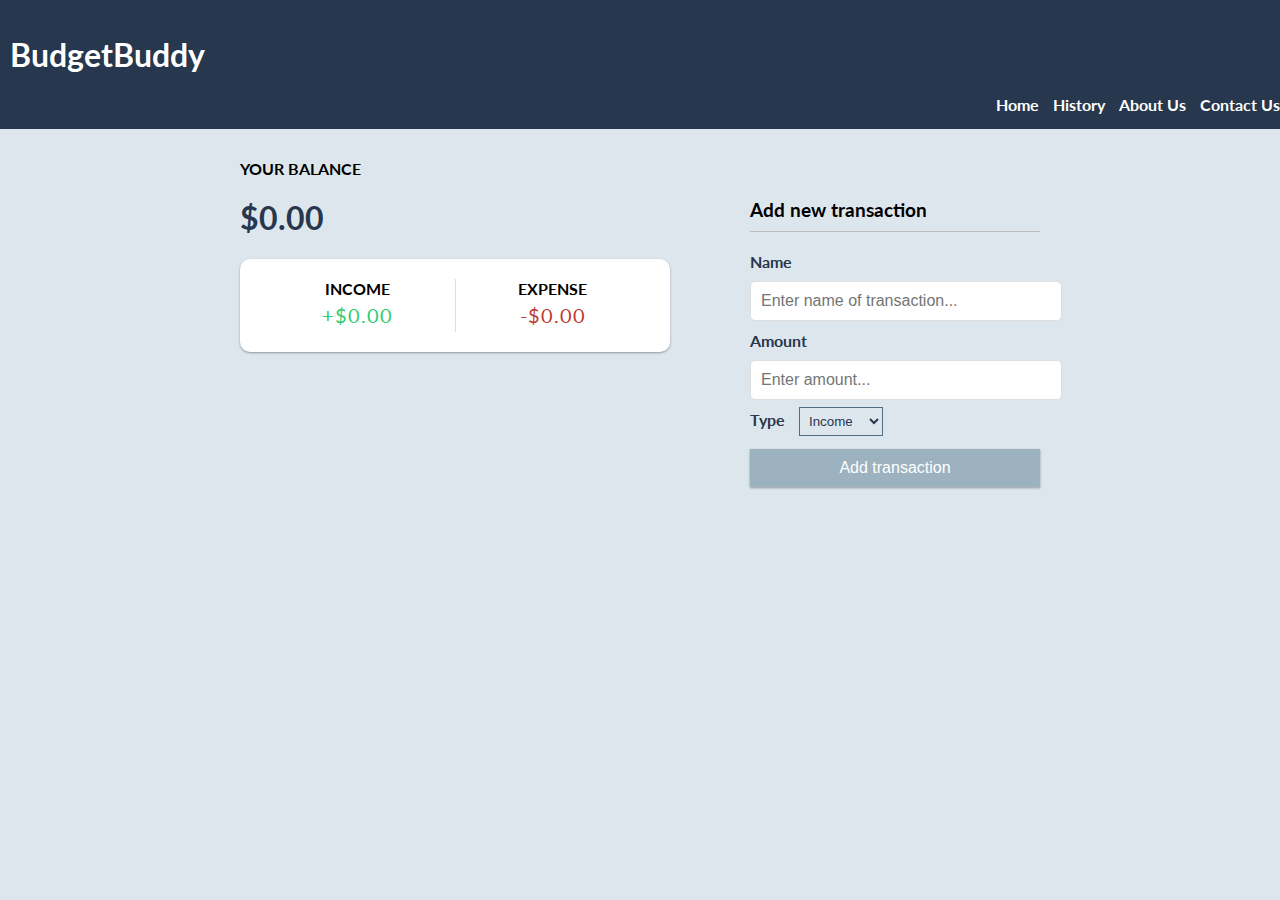
<file: index.html>
<!DOCTYPE html>
<html lang="en">
<head>
    <meta charset="UTF-8">
    
    <meta name="viewport" content="width=device-width, initial-scale=1.0">
    <link rel="stylesheet" href="mystyle.css">
    <title>Expense Tracker</title>
</head>
<body>
    
    <header class="header">
        <h1 id="BB">BudgetBuddy</h1>
        <nav class="nav-bar">
            <a href="index.html">Home</a>
            <a href="history.html">History</a>
            <a href="about.html">About Us</a>
            <a href="contact.html">Contact Us</a>
        </nav>
    </header>

    <iframe name="hidden-iframe" style="display: none;"></iframe>
    <div class="container">
        <div class="left-column">
          <h4>Your Balance</h4>
          <h1 id="balance">$0.00</h1>
          
          <div class="inc-exp-container">
            <div>
              <h4>Income</h4>
              <p id="money-plus" class="money plus">+$0.00</p>
            </div>
            <div>
              <h4>Expense</h4>
              <p id="money-minus" class="money minus">-$0.00</p>
            </div>
          </div>
        </div>
        
        <div class="right-column">
          <h3>Add new transaction</h3>
        <form id="form" action="add_transaction.php" method="POST" target="hidden-iframe">
            <div class="form-control">
                <label for="text">Name</label>
                <input type="text" id="text" name="name" placeholder="Enter name of transaction..." />
            </div>
            <div class="form-control">
                <label for="amount">Amount <br />
                </label>
                <input type="number" id="amount" name="amount" placeholder="Enter amount..." />
            </div>
            <div class="form-control">
                <label for="type">Type</label>
                <select id="type" name="type">
                    <option value="income">Income</option>
                    <option value="expense">Expense</option>
                </select>
            </div>
            <button class="btn" id="add-transaction-btn">Add transaction</button>
        </form>
    </div>
    <script>
        // Function to handle the transaction response and refresh the page
        function handleTransactionResponse(data) {
            console.log('Handling transaction response...');
            const parsedData = JSON.parse(data);

            // Update the HTML elements with the new values
            document.getElementById('balance').textContent = '$' + parsedData.balance;
            document.getElementById('money-plus').textContent = '+' + parsedData.income;
            document.getElementById('money-minus').textContent = '-' + parsedData.expense;

            // Refresh the page from the server after a short delay (adjust the delay as needed)
            setTimeout(function () {
                location.reload(true);
            }, 1000); // Reload from the server after 1 second (adjust the delay as needed)
        }

        // Add event listener to the "Add transaction" button
        document.getElementById('add-transaction-btn').addEventListener('click', function (event) {
            event.preventDefault(); // Prevent the form from submitting normally

            // Fetch balance, income, and expense from the server
            fetch('add_transaction.php', {
                method: 'POST',
                body: new FormData(document.getElementById('form'))
            })
            .then(response => {
                if (response.ok) {
                    // Log the response for debugging
                    console.log('Response:', response);
                    return response.text();
                } else {
                    console.log('Error: ' + response.status);
                }
            })
            .then(script => {
                // Log the script for debugging
                console.log('Received Script:', script);
                try {
                    eval(script);
                } catch (error) {
                    console.error('Error executing script:', error);
                }
            })
            .catch(error => console.error(error));
        });
    </script>
</body>
</html>
</file>
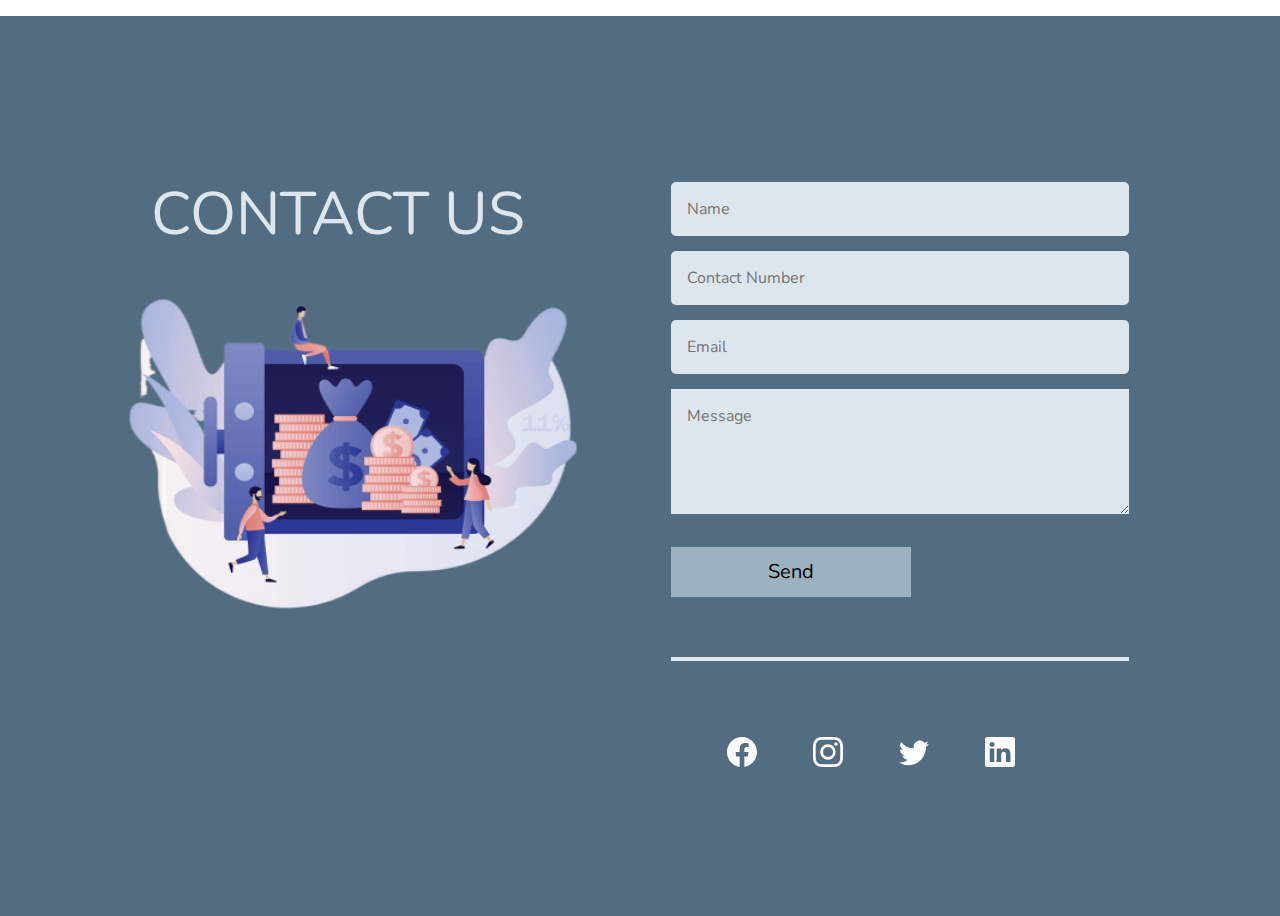
<file: contact.html>
<!DOCTYPE html>
<html lang="en">
<head>
    <meta charset="UTF-8">
    <meta name="viewport" content="width=device-width, initial-scale=1.0">
    <title>Contact Us</title>
    <!-- Link to the CSS file -->
    <link rel="stylesheet" href="styles.css">
    <link rel="stylesheet" href="responsive.css">
</head>
<body>
    <div class="arch_contact_us_duplicate">
        <div class="responsive-container-block big-container">
            <div class="responsive-container-block container">
                <div class="responsive-cell-block wk-mobile-12 wk-desk-5 wk-tab-10 wk-ipadp-5" id="ih6s">
                    <p class="text-blk section-head">
                        CONTACT US
                    </p>
                    <div><img src="Billdu_Business-expense-tracking-101-complete-guide-fotor-bg-remover-20230916211441.png" alt="Contact Us image" width="600px" height="350px"></div>


                </div>
                <div class="responsive-cell-block wk-ipadp-6 wk-mobile-12 wk-desk-5 wk-tab-9" id="i6df">
                    <div class="form-wrapper">
                        <input class="input input-element" name="Name" placeholder="Name">
                        <input class="input input-element" name="Contact Number" placeholder="Contact Number">
                        <input class="input input-element" name="Email" placeholder="Email">
                        <textarea class="textinput input-element" placeholder="Message"></textarea>
                        <button class="button">
                            Send
                        </button>
                    </div>
                    <div class="social-media-icon-container">
          <div class="icon-block social-icon">
            <svg style="color: white" xmlns="http://www.w3.org/2000/svg" width="16" height="16" fill="currentColor" class="bi bi-facebook" viewBox="0 0 16 16"> <path d="M16 8.049c0-4.446-3.582-8.05-8-8.05C3.58 0-.002 3.603-.002 8.05c0 4.017 2.926 7.347 6.75 7.951v-5.625h-2.03V8.05H6.75V6.275c0-2.017 1.195-3.131 3.022-3.131.876 0 1.791.157 1.791.157v1.98h-1.009c-.993 0-1.303.621-1.303 1.258v1.51h2.218l-.354 2.326H9.25V16c3.824-.604 6.75-3.934 6.75-7.951z" fill="white"></path> </svg>
          </div>
          <div class="icon-block social-icon">
            <svg style="color: white" xmlns="http://www.w3.org/2000/svg" width="16" height="16" fill="currentColor" class="bi bi-instagram" viewBox="0 0 16 16"> <path d="M8 0C5.829 0 5.556.01 4.703.048 3.85.088 3.269.222 2.76.42a3.917 3.917 0 0 0-1.417.923A3.927 3.927 0 0 0 .42 2.76C.222 3.268.087 3.85.048 4.7.01 5.555 0 5.827 0 8.001c0 2.172.01 2.444.048 3.297.04.852.174 1.433.372 1.942.205.526.478.972.923 1.417.444.445.89.719 1.416.923.51.198 1.09.333 1.942.372C5.555 15.99 5.827 16 8 16s2.444-.01 3.298-.048c.851-.04 1.434-.174 1.943-.372a3.916 3.916 0 0 0 1.416-.923c.445-.445.718-.891.923-1.417.197-.509.332-1.09.372-1.942C15.99 10.445 16 10.173 16 8s-.01-2.445-.048-3.299c-.04-.851-.175-1.433-.372-1.941a3.926 3.926 0 0 0-.923-1.417A3.911 3.911 0 0 0 13.24.42c-.51-.198-1.092-.333-1.943-.372C10.443.01 10.172 0 7.998 0h.003zm-.717 1.442h.718c2.136 0 2.389.007 3.232.046.78.035 1.204.166 1.486.275.373.145.64.319.92.599.28.28.453.546.598.92.11.281.24.705.275 1.485.039.843.047 1.096.047 3.231s-.008 2.389-.047 3.232c-.035.78-.166 1.203-.275 1.485a2.47 2.47 0 0 1-.599.919c-.28.28-.546.453-.92.598-.28.11-.704.24-1.485.276-.843.038-1.096.047-3.232.047s-2.39-.009-3.233-.047c-.78-.036-1.203-.166-1.485-.276a2.478 2.478 0 0 1-.92-.598 2.48 2.48 0 0 1-.6-.92c-.109-.281-.24-.705-.275-1.485-.038-.843-.046-1.096-.046-3.233 0-2.136.008-2.388.046-3.231.036-.78.166-1.204.276-1.486.145-.373.319-.64.599-.92.28-.28.546-.453.92-.598.282-.11.705-.24 1.485-.276.738-.034 1.024-.044 2.515-.045v.002zm4.988 1.328a.96.96 0 1 0 0 1.92.96.96 0 0 0 0-1.92zm-4.27 1.122a4.109 4.109 0 1 0 0 8.217 4.109 4.109 0 0 0 0-8.217zm0 1.441a2.667 2.667 0 1 1 0 5.334 2.667 2.667 0 0 1 0-5.334z" fill="white"></path> </svg>
          </div>
          <div class="icon-block social-icon">
            <svg style="color: white" xmlns="http://www.w3.org/2000/svg" width="16" height="16" fill="currentColor" class="bi bi-twitter" viewBox="0 0 16 16"> <path d="M5.026 15c6.038 0 9.341-5.003 9.341-9.334 0-.14 0-.282-.006-.422A6.685 6.685 0 0 0 16 3.542a6.658 6.658 0 0 1-1.889.518 3.301 3.301 0 0 0 1.447-1.817 6.533 6.533 0 0 1-2.087.793A3.286 3.286 0 0 0 7.875 6.03a9.325 9.325 0 0 1-6.767-3.429 3.289 3.289 0 0 0 1.018 4.382A3.323 3.323 0 0 1 .64 6.575v.045a3.288 3.288 0 0 0 2.632 3.218 3.203 3.203 0 0 1-.865.115 3.23 3.23 0 0 1-.614-.057 3.283 3.283 0 0 0 3.067 2.277A6.588 6.588 0 0 1 .78 13.58a6.32 6.32 0 0 1-.78-.045A9.344 9.344 0 0 0 5.026 15z" fill="white"></path> </svg>
          </div>
          <div class="icon-block social-icon">
            <svg style="color: white" xmlns="http://www.w3.org/2000/svg" width="16" height="16" fill="currentColor" class="bi bi-linkedin" viewBox="0 0 16 16"> <path d="M0 1.146C0 .513.526 0 1.175 0h13.65C15.474 0 16 .513 16 1.146v13.708c0 .633-.526 1.146-1.175 1.146H1.175C.526 16 0 15.487 0 14.854V1.146zm4.943 12.248V6.169H2.542v7.225h2.401zm-1.2-8.212c.837 0 1.358-.554 1.358-1.248-.015-.709-.52-1.248-1.342-1.248-.822 0-1.359.54-1.359 1.248 0 .694.521 1.248 1.327 1.248h.016zm4.908 8.212V9.359c0-.216.016-.432.08-.586.173-.431.568-.878 1.232-.878.869 0 1.216.662 1.216 1.634v3.865h2.401V9.25c0-2.22-1.184-3.252-2.764-3.252-1.274 0-1.845.7-2.165 1.193v.025h-.016a5.54 5.54 0 0 1 .016-.025V6.169h-2.4c.03.678 0 7.225 0 7.225h2.4z" fill="white"></path> </svg>
          </div>
        </div>
      </div>
    </div>
  </div>
</div>
</file>
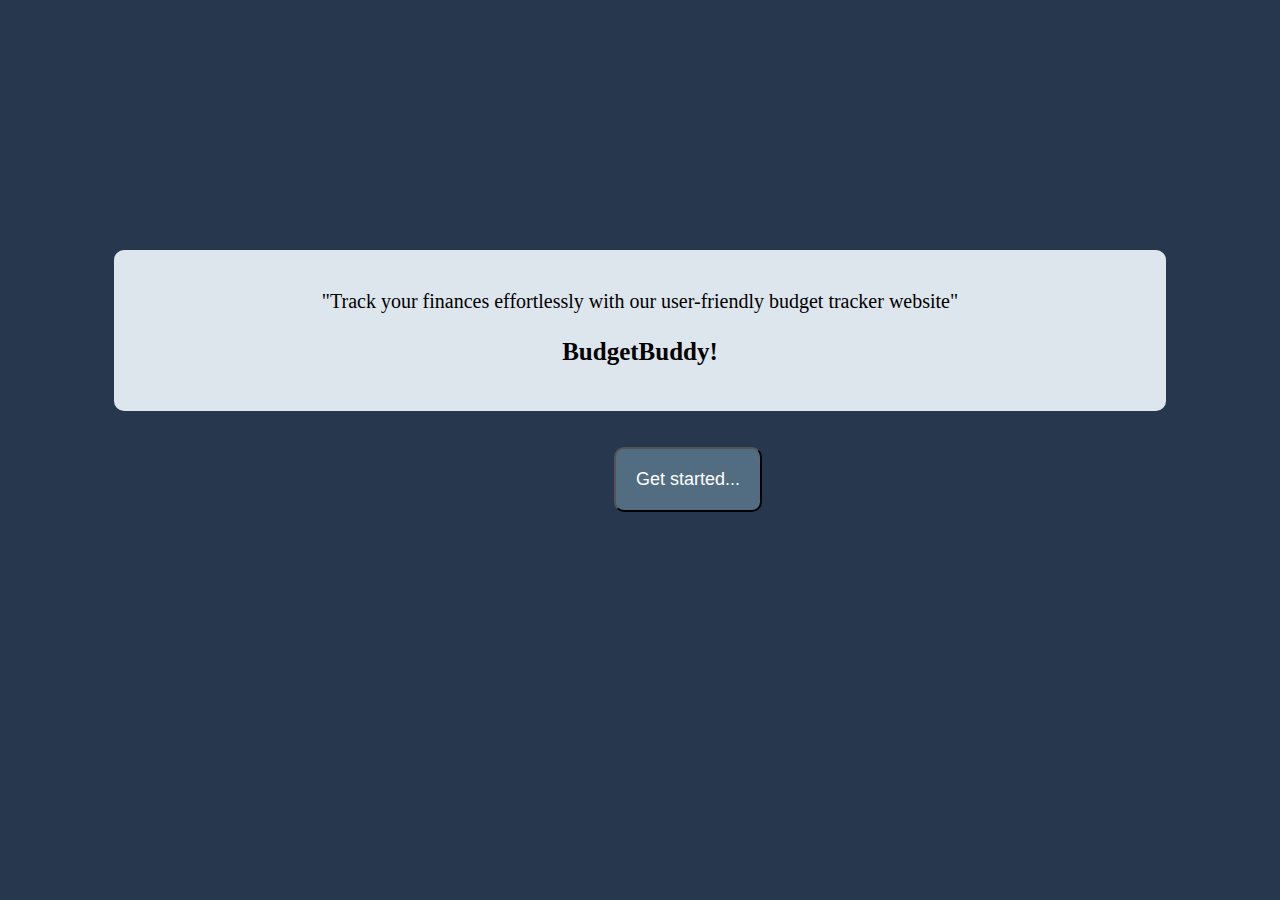
<file: getstarted.html>
<!DOCTYPE html>
<html lang="en">
<head>
    <meta charset="UTF-8">
    <meta name="viewport" content="width=device-width, initial-scale=1.0">
    <title>Get started</title>
    <style>
        body {
            background-color: #27374d;
        }

        .container {
            width: 80%;
            padding: 20px;
            background-color: #dde6ed;
            border-radius: 10px;
            margin-top: 250px;
            margin-left: auto;
            margin-right: auto;
        }

        p {
            text-align: center;
            font-size: 20px;
        }

        h3 {
            text-align: center;
            font-size: 25px;
        }

        footer {
            background-color: #27374d;
            color: #fff;
            text-align: center;
            padding: 20px;
            font-size: 15px;
        }

        button {
            background-color: #9d2b2f; /* You can change this color to any of the provided palettes */
            padding: 20px;
            border-radius: 10px;
            text-align: center;
            place-item: center;
            font-size: 18px;
            color: #fff;
        }

        .start {
            margin-left: 606px;
        }
    </style>
</head>
<body>
<div class="container">
    <p>"Track your finances effortlessly with our user-friendly budget tracker website"</p>
    <h3>BudgetBuddy!</h3>
</div>
<br><br>
<section class="start">
    <a href="index.html">
        <button style="background-color: #526D82; padding: 20px; border-radius: 10px; text-align: center; align-items: center; font-size: 18px; color: #fff; cursor: pointer;">Get started...</button>
    </a>
</section>
</body>
</html>
</file>
<file: mystyle.css>
@import url('https://fonts.googleapis.com/css?family=Lato&display=swap');

:root {
  --box-shadow: 0 1px 3px rgba(0, 0, 0, 0.12), 0 1px 2px rgba(0, 0, 0, 0.24);
  --primary-color: #27374D;
  --secondary-color: #526D82;
  --tertiary-color: #9DB2BF;
  --quaternary-color: #DDE6ED;
}

body {
  background-color: var(--quaternary-color);
  display: flex;
  flex-direction: column;
  align-items: center; 
  justify-content: flex-start; 
  min-height: 100vh;
  margin: 0;
  font-family: 'Lato', sans-serif;
}

.header {
  background-color: var(--primary-color);
  color: #fff;
  text-align: left;
  padding: 15px;
  width: 100%;
}

.header h1 {
  color: #fff; 
  padding-left: 10px;
  font-size: 32px; /* Adjust the font size as needed */
}

.nav-bar {
  background-color: var(--primary-color);
  color: #fff;
  text-align: right;
  width: 100%;
  white-space: nowrap; 
}

.nav-bar a {
  text-decoration: none;
  color: #fff;
  font-weight: bold;
  transition: color 0.3s;
  margin-top: 10px;
  margin-left: 10px; 
}

.nav-bar a:hover {
  color: var(--secondary-color);
}

.container {
  display: grid;
  grid-template-columns: repeat(2, 1fr);
  gap: 20px;
  margin: 30px auto;
  width: 80%;
  max-width: 800px;
}

h1 {
  color: var(--primary-color);
  margin-top: 20px;
}

nav ul {
  list-style-type: none;
  padding: 0;
}

nav ul li {
  margin-bottom: 10px;
  line-height: 1.5;
}

.left-column {
  padding-right: 100px; /* Add some padding for spacing */
  width: 100%;
  padding-left: 0;
}

.right-column {
  padding-left: 100px; /* Add some padding for spacing */
}


/* Ensure the width of the "Your Balance" section is fixed and doesn't expand */
.inc-exp-container {
  background-color: #fff;
  border-radius: 10px;
  box-shadow: var(--box-shadow);
  padding: 20px;
  width: 100%; /* Set the width to 100% within the column */
}

/* Rest of your existing styles... */

h3 {
  border-bottom: 1px solid #bbb;
  padding-bottom: 10px;
  margin: 40px 0 10px;
}

/* Ensure the width of the "Add new transaction" section is fixed and doesn't expand */
form#form {
  width: 100%; /* Set the width to 100% within the column */
  display: flex;
  flex-direction: column;
}

/* Rest of your existing styles... */


h3 {
  border-bottom: 1px solid #bbb;
  padding-bottom: 10px;
  margin: 40px 0 10px;
}

h4 {
  margin: 0;
  text-transform: uppercase;
}

.inc-exp-container {
  background-color: #fff;
  border-radius: 10px;
  box-shadow: var(--box-shadow);
  padding: 20px;
  display: flex;
  justify-content: space-between;
  margin: 20px 0;
}

.inc-exp-container > div {
  flex: 1;
  text-align: center;
}

.inc-exp-container > div:first-of-type {
  border-right: 1px solid #dedede;
}

.money {
  font-size: 20px;
  letter-spacing: 1px;
  margin: 5px 0;
}

.money.plus {
  color: #2ecc71;
}

.money.minus {
  color: #c0392b;
}

label {
  display: inline-block;
  margin: 10px 0;
}

input[type='text'],
input[type='number'] {
  border: 1px solid #dedede;
  border-radius: 5px;
  display: block;
  font-size: 16px;
  padding: 10px;
  width: 100%;
}

.btn {
  cursor: pointer;
  background-color: #0366D6;
  box-shadow: var(--box-shadow);
  color: #fff;
  border: 0;
  display: block;
  font-size: 16px;
  margin: 10px 0 30px;
  padding: 10px;
  width: 100%;
}

.btn:focus,
.delete-btn:focus {
  outline: 0;
}

.list {
  list-style-type: none;
  padding: 0;
  margin-bottom: 40px;
}

.list li {
  background-color: #fff;
  box-shadow: var(--box-shadow);
  color: #333;
  display: flex;
  justify-content: space-between;
  position: relative;
  padding: 10px;
  margin: 10px 0;
}

.list li.plus {
  border-right: 5px solid #2ecc71;
}

.list li.minus {
  border-right: 5px solid #c0392b;
}


label {
  color: #27374D;
  font-weight: bold;
  margin-right: 10px;
}

/* Apply styles to the select element */
select {
  background-color: #DDE6ED;
  border: 1px solid #526D82;
  padding: 5px;
  color: #27374D;
}

.btn {
  background-color: #9DB2BF;
  color: #fff;
  border: none;
  padding: 10px 20px;
  cursor: pointer;
  transition: background-color 0.3s ease, transform 0.2s ease;
}

/* Hover state styles */
.btn:hover {
  background-color: #526D82;
  transform: scale(1.05); /* Increase size slightly on hover */
}
</file>
<file: styles.css>
.arch_contact_us_duplicate * {
    font-family: Nunito, sans-serif;
  }
  .arch_contact_us_duplicate .text-blk.section-head {
    color: #DDE6ED;
  }
  .arch_contact_us_duplicate .icon-block svg {
    width: 100%;
    height: 100%;
  }  
  .arch_contact_us_duplicate .icon-block {
    width: 30px;
    height: 30px;
  }
  img{
    background-color: #526D82;
    transform: translateX(-100px);
  }
  
  .arch_contact_us_duplicate .text-blk {
    margin-top: 0px;
    margin-right: 0px;
    margin-bottom: 0px;
    margin-left: 0px;
    padding-top: 0px;
    padding-right: 0px;
    padding-bottom: 0px;
    padding-left: 0px;
    line-height: 25px;
  }
  
  .arch_contact_us_duplicate .responsive-container-block {
    min-height: 75px;
    height: fit-content;
    width: 100%;
    padding-top: 0px;
    padding-right: 0px;
    padding-bottom: 0px;
    padding-left: 0px;
    display: flex;
    flex-wrap: wrap;
    margin-top: 0px;
    margin-right: auto;
    margin-bottom: 0px;
    margin-left: auto;
    justify-content: flex-start;
  }
  
  .arch_contact_us_duplicate .responsive-cell-block {
    min-height: 75px;
  }
  
  .arch_contact_us_duplicate .responsive-container-block.big-container {
    justify-content: center;
    align-items: center;
    min-height: 100vh;
    padding-top: 0px;
    padding-right: 50px;
    padding-bottom: 0px;
    padding-left: 50px;
    background-color: #526D82;
  }
  
  .arch_contact_us_duplicate .responsive-container-block.container {
    max-width: 1100px;
    justify-content: space-evenly;
  }
  
  .arch_contact_us_duplicate .text-blk.section-head {
    font-size: 60px;
    line-height: 65px;
    margin-top: 0px;
    margin-right: 0px;
    margin-bottom: 24px;
    margin-left: 0px;
  }
  
  .arch_contact_us_duplicate .text-blk.section-subhead {
    font-size: 14px;
    line-height: 18px;
    color: #a30505;
  }
  div {
    margin-top: 1rem;
  }
  
  img {
    display: block;
    margin: 0 auto;
  }
  
  
  .arch_contact_us_duplicate .input {
    width: 100%;
    margin-top: 0px;
    margin-right: 0px;
    margin-bottom: 15px;
    margin-left: 0px;
    height: 54px;
    border-top-left-radius: 5px;
    border-top-right-radius: 5px;
    border-bottom-right-radius: 5px;
    border-bottom-left-radius: 5px;
    border-top-width: 2px;
    border-right-width: 2px;
    border-bottom-width: 2px;
    border-left-width: 2px;
    border-top-style: none;
    border-right-style: none;
    border-bottom-style: none;
    border-left-style: none;
    border-top-color: #767676;
    border-right-color: #767676;
    border-bottom-color: #767676;
    border-left-color: #767676;
    border-image-source: initial;
    border-image-slice: initial;
    border-image-width: initial;
    border-image-outset: initial;
    border-image-repeat: initial;
    padding-top: 1px;
    padding-right: 16px;
    padding-bottom: 1px;
    padding-left: 16px;
    font-size: 16px;
  }
  
  .arch_contact_us_duplicate .textinput {
    width: 100%;
    height: 125px;
    margin-top: 0px;
    margin-right: 0px;
    margin-bottom: 27px;
    margin-left: 0px;
    border-top-width: 1px;
    border-right-width: 1px;
    border-bottom-width: 1px;
    border-left-width: 1px;
    border-top-style: none;
    border-right-style: none;
    border-bottom-style: none;
    border-left-style: none;
    border-top-color: #767676;
    border-right-color: #767676;
    border-bottom-color: #767676;
    border-left-color: #767676;
    border-image-source: initial;
    border-image-slice: initial;
    border-image-width: initial;
    border-image-outset: initial;
    border-image-repeat: initial;
    font-size: 16px;
    padding-top: 16px;
    padding-right: 16px;
    padding-bottom: 16px;
    padding-left: 16px;
  }
  
  .arch_contact_us_duplicate .button {
    height: 50px;
    min-width: 240px;
    font-size: 20px;
    color: rgb(0, 0, 0);
    border-top-width: 2px;
    border-right-width: 2px;
    border-bottom-width: 2px;
    border-left-width: 2px;
    border-top-style: none;
    border-right-style: none;
    border-bottom-style: none;
    border-left-style: none;
    border-top-color: #767676;
    border-right-color: #767676;
    border-bottom-color: #767676;
    border-left-color: #767676;
    border-image-source: initial;
    border-image-slice: initial;
    border-image-width: initial;
    border-image-outset: initial;
    border-image-repeat: initial;
    margin-top: 0px;
    margin-right: 0px;
    margin-bottom: 60px;
    margin-left: 0px;
    background-color: #9db2bf;
  }
  
  .arch_contact_us_duplicate .form-wrapper {
    border-bottom-width: 4px;
    border-bottom-style: solid;
    border-bottom-color: #DDE6ED;
    margin-top: 0px;
    margin-right: 0px;
    margin-bottom: 60px;
    margin-left: 0px;
  }
  
  .arch_contact_us_duplicate .social-media-icon-container {
    display: flex;
    max-width: 400px;
    justify-content: space-evenly;
  }
  
  .arch_contact_us_duplicate .input-element {
    background-color: #DDE6ED;
  }
  
  .arch_contact_us_duplicate .icon-block.social-icon {
    fill: #8400ff;
  }
  
  @media (max-width: 1024px) {
    .arch_contact_us_duplicate .text-blk.section-head {
      font-size: 55px;
      line-height: 60px;
    }
  
    .arch_contact_us_duplicate .responsive-container-block.container {
      justify-content: space-between;
    }
  }
  
  @media (max-width: 768px) {
    .arch_contact_us_duplicate .responsive-cell-block.wk-tab-12.wk-mobile-12.wk-ipadp-6.wk-desk-5 {
      margin-top: 0px;
      margin-right: 0px;
      margin-bottom: 80px;
      margin-left: 0px;
      background-color: aliceblue;
    }
  
    .arch_contact_us_duplicate .responsive-cell-block.wk-mobile-12.wk-ipadp-6.wk-desk-5.wk-tab-10 {
      margin-top: 0px;
      margin-right: 0px;
      margin-bottom: 80px;
      margin-left: 0px;
      text-align: center;
    }
  
    .arch_contact_us_duplicate .input {
      height: 45px;
    }
  
    .arch_contact_us_duplicate .responsive-container-block.container {
      justify-content: space-evenly;
      margin-top: 80px;
      margin-right: 0px;
      margin-bottom: 80px;
      margin-left: 0px;
    }
  
    .arch_contact_us_duplicate .responsive-cell-block.wk-mobile-12.wk-desk-5.wk-tab-10.wk-ipadp-5 {
      margin-top: 0px;
      margin-right: 0px;
      margin-bottom: 80px;
      margin-left: 0px;
    }
  }
  
  @media (max-width: 500px) {
    .arch_contact_us_duplicate .text-blk.section-head {
      font-size: 40px;
      line-height: 45px;
    }
  
    .arch_contact_us_duplicate .responsive-container-block.big-container {
      padding-top: 0px;
      padding-right: 20px;
      padding-bottom: 0px;
      padding-left: 20px;
    }
  
    .arch_contact_us_duplicate .input {
      height: 40px;
    }
  
    .arch_contact_us_duplicate .responsive-cell-block.wk-tab-12.wk-mobile-12.wk-ipadp-6.wk-desk-5 {
      margin-top: 0px;
      margin-right: 0px;
      margin-bottom: 80px;
      margin-left: 0px;
    }
  
    .arch_contact_us_duplicate .responsive-cell-block.wk-mobile-12.wk-ipadp-6.wk-desk-5.wk-tab-10 {
      text-align: left;
      padding-top: 0px;
      padding-right: 20px;
      padding-bottom: 0px;
      padding-left: 20px;
    }
  
    .arch_contact_us_duplicate .responsive-container-block.big-container {
      padding-top: 0px;
      padding-right: 30px;
      padding-bottom: 0px;
      padding-left: 30px;
    }
  
    .arch_contact_us_duplicate .responsive-cell-block.wk-mobile-12.wk-desk-5.wk-tab-10.wk-ipadp-5 {
      padding-top: 0px;
      padding-right: 20px;
      padding-bottom: 0px;
      padding-left: 20px;
    }
  
    .arch_contact_us_duplicate .button {
      width: 100%;
    }
  
    .arch_contact_us_duplicate .button {
      margin-top: 0px;
      margin-right: 0px;
      margin-bottom: 40px;
      margin-left: 0px;
      height: 50px;
    }
  
    .arch_contact_us_duplicate .form-wrapper {
      margin-top: 0px;
      margin-right: 0px;
      margin-bottom: 40px;
      margin-left: 0px;
    }
  
    .arch_contact_us_duplicate .icon-block {
      width: 25px;
      height: 25px;
    }
  }
</file>
<file: responsive.css>
@import url('https://fonts.googleapis.com/css2?family=Nunito:wght@200;300;400;600;700;800&amp;display=swap');

*,
*:before,
*:after {
  -moz-box-sizing: border-box;
  -webkit-box-sizing: border-box;
  box-sizing: border-box;
}

body {
  margin: 0;
}

.wk-desk-1 {
  width: 8.333333%;
}

.wk-desk-2 {
  width: 16.666667%;
}

.wk-desk-3 {
  width: 25%;
}

.wk-desk-4 {
  width: 33.333333%;
}

.wk-desk-5 {
  width: 41.666667%;
}

.wk-desk-6 {
  width: 50%;
}

.wk-desk-7 {
  width: 58.333333%;
}

.wk-desk-8 {
  width: 66.666667%;
}

.wk-desk-9 {
  width: 75%;
}

.wk-desk-10 {
  width: 83.333333%;
}

.wk-desk-11 {
  width: 91.666667%;
}

.wk-desk-12 {
  width: 100%;
}

@media (max-width: 1024px) {
  .wk-ipadp-1 {
    width: 8.333333%;
  }

  .wk-ipadp-2 {
    width: 16.666667%;
  }

  .wk-ipadp-3 {
    width: 25%;
  }

  .wk-ipadp-4 {
    width: 33.333333%;
  }

  .wk-ipadp-5 {
    width: 41.666667%;
  }

  .wk-ipadp-6 {
    width: 50%;
  }

  .wk-ipadp-7 {
    width: 58.333333%;
  }

  .wk-ipadp-8 {
    width: 66.666667%;
  }

  .wk-ipadp-9 {
    width: 75%;
  }

  .wk-ipadp-10 {
    width: 83.333333%;
  }

  .wk-ipadp-11 {
    width: 91.666667%;
  }

  .wk-ipadp-12 {
    width: 100%;
  }
}

@media (max-width: 768px) {
  .wk-tab-1 {
    width: 8.333333%;
  }

  .wk-tab-2 {
    width: 16.666667%;
  }

  .wk-tab-3 {
    width: 25%;
  }

  .wk-tab-4 {
    width: 33.333333%;
  }

  .wk-tab-5 {
    width: 41.666667%;
  }

  .wk-tab-6 {
    width: 50%;
  }

  .wk-tab-7 {
    width: 58.333333%;
  }

  .wk-tab-8 {
    width: 66.666667%;
  }

  .wk-tab-9 {
    width: 75%;
  }

  .wk-tab-10 {
    width: 83.333333%;
  }

  .wk-tab-11 {
    width: 91.666667%;
  }

  .wk-tab-12 {
    width: 100%;
  }
}

@media (max-width: 500px) {
  .wk-mobile-1 {
    width: 8.333333%;
  }

  .wk-mobile-2 {
    width: 16.666667%;
  }

  .wk-mobile-3 {
    width: 25%;
  }

  .wk-mobile-4 {
    width: 33.333333%;
  }

  .wk-mobile-5 {
    width: 41.666667%;
  }

  .wk-mobile-6 {
    width: 50%;
  }

  .wk-mobile-7 {
    width: 58.333333%;
  }

  .wk-mobile-8 {
    width: 66.666667%;
  }

  .wk-mobile-9 {
    width: 75%;
  }

  .wk-mobile-10 {
    width: 83.333333%;
  }

  .wk-mobile-11 {
    width: 91.666667%;
  }

  .wk-mobile-12 {
    width: 100%;
  }
}
</file>
